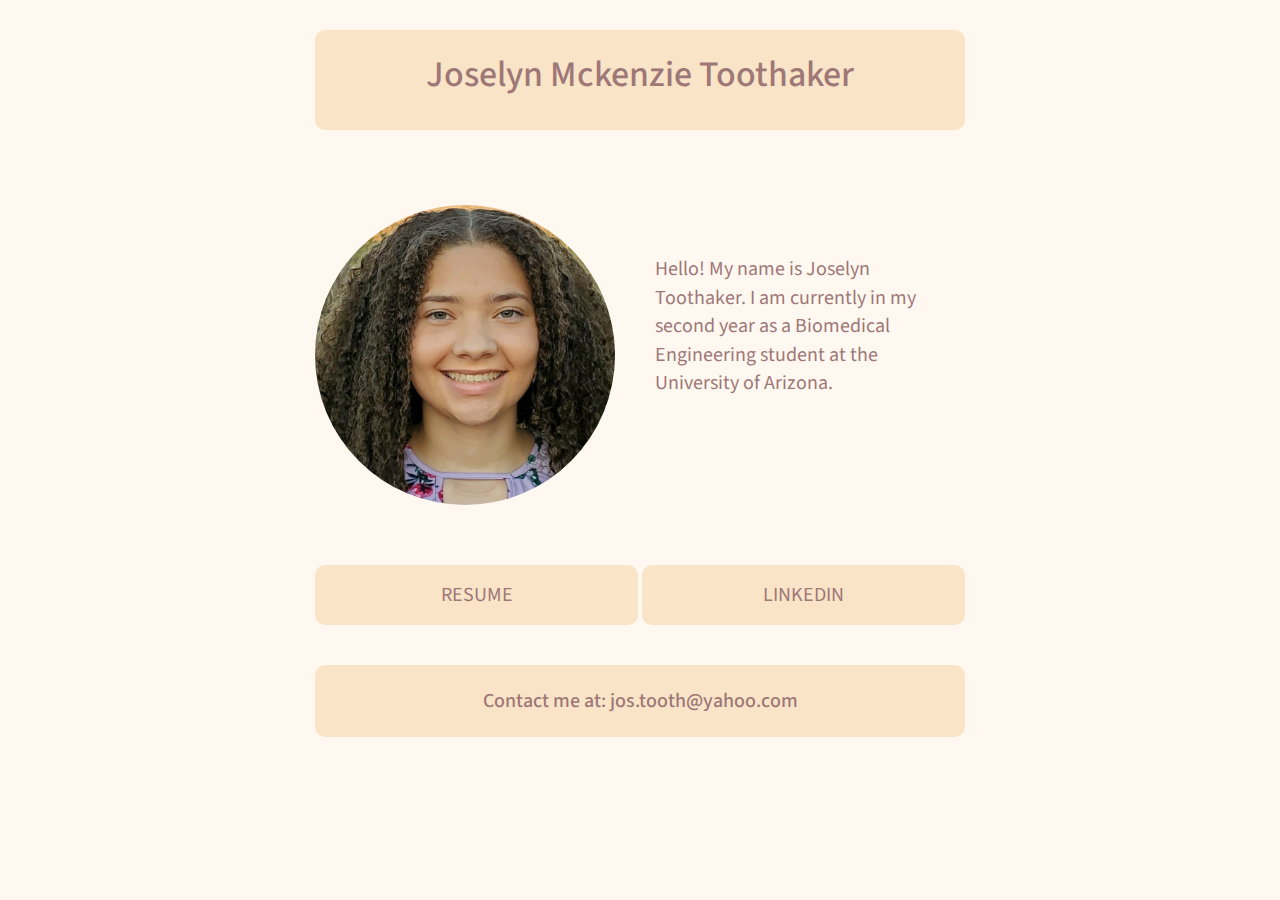
<file: index.html>
<!DOCTYPE html>
<html>
  <head>
    <meta charset="utf-8">
    <meta name="viewport" content="width=device-width">
    <title>repl.it</title>
    <link href="index.css" rel="stylesheet" type="text/css" />
    <link rel="stylesheet" href="https://maxcdn.bootstrapcdn.com/bootstrap/3.3.7/css/bootstrap.min.css">
  </head>

<!------------------ name/header ----------------------->
<head>
  <h1 class = "name">Joselyn Mckenzie Toothaker</h1>
</head>
<!-------------------- about me ------------------------>
<div class = "abt-me">
  <img class = "photo" src = "photo.JPG" alt = "Prasiddhi Gyawali">
  <p class = "bio">Hello! My name is Joselyn Toothaker. I am currently in my second year as a Biomedical Engineering student at the University of Arizona.</p>
</div>
<!-------------------- buttons ------------------------->
<nav class = "buttons">
  <button class: "adding-padding" onclick = "window.open('resume.html','_self')">RESUME</button>
  <button class: "diff" onclick = "window.open('https://www.linkedin.com/in/joselyn-toothaker-b664aa187','_blank')">LINKEDIN</button>
</nav>
<!-------------------- footer -------------------------->
<footer>
  <h1 class = "contact-info">Contact me at: jos.tooth@yahoo.com</h1>
</footer>

</html>
</file>
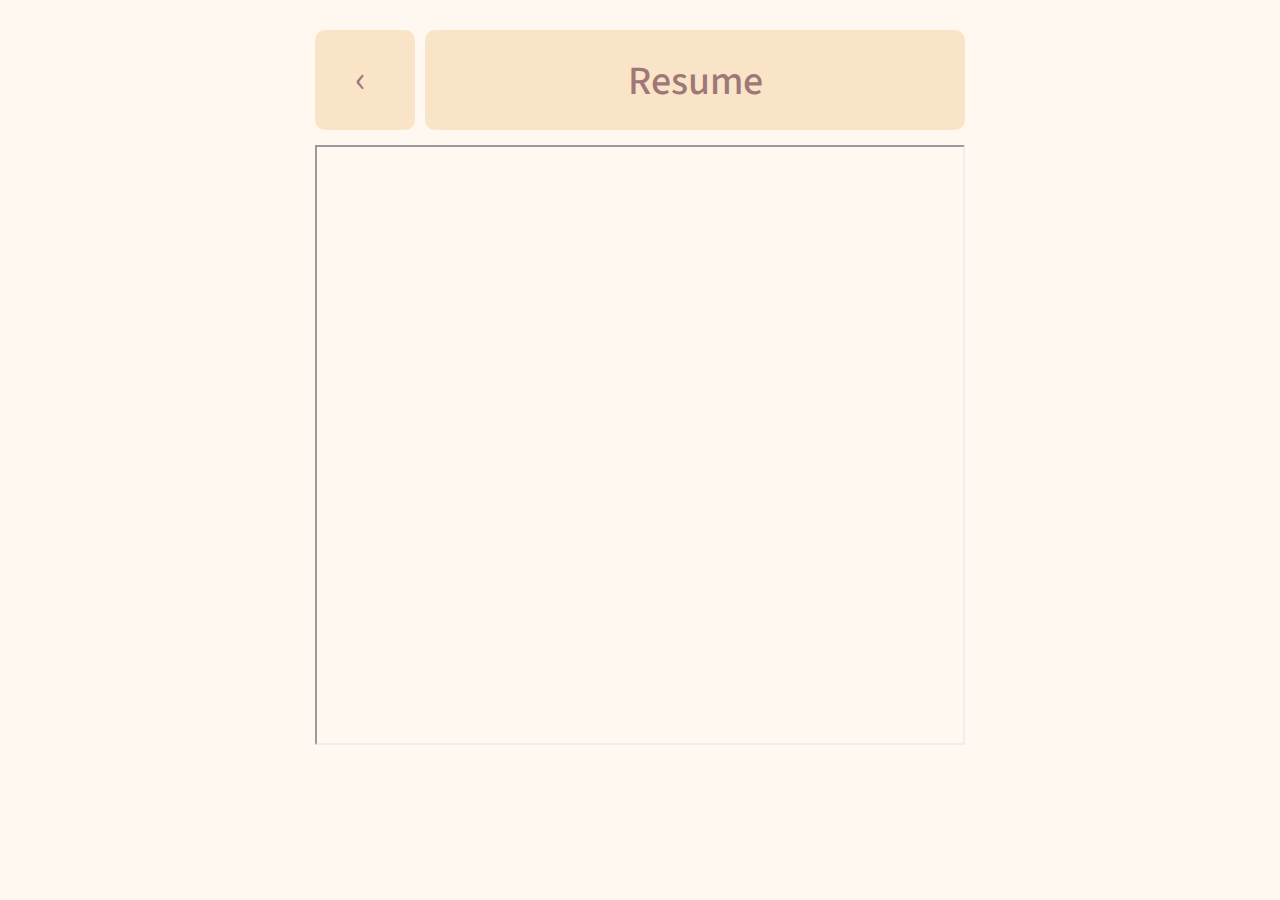
<file: resume.html>
<!DOCTYPE html>
<html>
  <head>
    <meta charset="utf-8">
    <meta name="viewport" content="width=device-width">
    <title>repl.it</title>
    <link href="index2.css" rel="stylesheet" type="text/css" />
    <link rel="stylesheet" href="https://maxcdn.bootstrapcdn.com/bootstrap/3.3.7/css/bootstrap.min.css">
  </head>

<!----------- page title + back button ----------------->
<div class = "header" align="center">
  <a href="index.html" class="previous-round">&#8249;</a>
  <h1 class = "title">Resume</h1>
</div>

<body class = "resume" align="center">
  <iframe src="recent_resume.pdf" frameborder="100"></iframe>

</body>


</html>
</file>
<file: index.css>
/* importing fonts */
@import url(https://fonts.googleapis.com/css?family=Source+Sans+Pro);

html body {
    background-color: #fff8f0;
}

/* background color + site margin */
html {
  background-color: #fff8f0;
  margin-left: 30px;
  margin-right: 30px;
  margin-top: 30px;
  margin-bottom: 30px;
}

/* name */
.name {
  color: #9e7777;
  background-color: #F9E4C8;
  height: 100px;
  width: 650px;
  padding-left: 25px;
  padding-right: 25px;
  padding-top: 25px;
  padding-bottom: 25px;
  text-align: center;
  margin: auto;
  margin-bottom: 75px;
  font-family: 'Source Sans Pro';
  border-radius: 10px;
}

/* div: abt-me */
.abt-me {
  width: 650px;
  height: 300px;
  display: flex;
  margin: auto;
  margin-bottom: 60px;
}

/* abt-me picture */
.photo {
  border-color: #87AAAA;
  float: left;
  height: 300px;
  width: 300px;
  object-fit: cover;
  border-radius: 50%;
  margin-right: 30px;
}

/* abt-me text */
.bio {
  font-family: 'Source Sans Pro';
  color: #9e7777;
  margin: auto;
  height: 300px;
  width: 300px;
  float: right;
  font-size: 20px;
  padding-top: 50px;
  padding-bottom: 50px;
}

/* nav: buttons */
.buttons {
  height: 100px;
  width: 650px;
  margin: auto;
  font-family: 'Source Sans Pro';
  font-size: 20px;
  color: #9e7777;
  align-items: center;
}

/* individual button design */
button {
  font-family: 'Source Sans Pro';
  font-size: 20px;
  color: #9e7777;
  height: 60px;
  width: 323px;
  border: 2px solid #F9E4C8;
  background-color: #F9E4C8;
  border-radius: 10px;
}

/* individual button design + hover */
button:hover {
  font-family: 'Source Sans Pro';
  font-size: 20px;
  color: #785959;
  height: 60px;
  width: 323px;
  cursor: pointer;
  border: 3px solid #f0cea1;
  background-color: #f0cea1;
  border-radius: 10px;
  box-shadow: 2px 2px #c7b8a5;
}

/* adding padding to buttons */
.adding-padding {
  font-size: 30px;
  padding-bottom: 15px;
  padding-left: 15px;
  padding-right: 15px;
  padding-top: 15px;
}

/* footer -- contact info */
.contact-info {
  font-size: 20px;
  text-align: center;
  color: #9e7777;
  background-color: #F9E4C8;
  width: 650px;
  padding-top: 25px;
  padding-bottom: 25px;
  margin: auto;
  margin-bottom: 10px;
  font-family: 'Source Sans Pro';
  border-radius: 10px;
}
</file>
<file: index2.css>
/* ----------------------------------------------------*/
/* --------------------- resume page ------------------*/
/* ----------------------------------------------------*/

/* importing fonts */
@import url(https://fonts.googleapis.com/css?family=Source+Sans+Pro);

html body {
  background-color: #fff8f0;
}

/* background color + site margin */
html {
  background-color: #fff8f0;
  margin-left: 30px;
  margin-right: 30px;
  margin-top: 30px;
  margin-bottom: 30px;
}

.header {
  margin: auto;
  height: 100px;
  width: 650px;
  display: flex;
  align-items: center;
  margin-bottom: 15px;
}

.title {
  margin-bottom: 20px;
  align-items: center;
  font-size: 40px;
  text-align: center;
  color: #9e7777;
  background-color: #F9E4C8;
  width: 540px;
  height: 100px;
  padding: 30px;
  font-family: 'Source Sans Pro';
  border-radius: 10px;
}

a {
  align-items: center;
  display: flex;
  width: 100px;
  height: 100px;
  font-size: 40px;
  margin: auto;
  padding-top: 20px;
  padding-bottom: 20px;
  padding-left: 20px;
  padding-right: 20px;
  vertical-align: middle;
}

.previous-round {
  align-items: center;
  display: flex;
  text-align: center;
  vertical-align: middle;
  margin-right: 10px;
  color: #9e7777;
  background-color: #F9E4C8;
  width: 100px;
  height: 100px;
  padding-top: 20px;
  padding-bottom: 20px;
  padding-left: 40px;
  padding-right: 40px;
  font-family: 'Source Sans Pro';
  border-radius: 10px;
}

.previous-round:hover {
  text-decoration-line: none;
  color: #9e7777;
  box-shadow: 2px 2px #c7b8a5;
}

.resume {
  display: block;
  margin: auto;
}

iframe {
  width: 650px;
  height: 600px;
  margin: auto;
  align-items: center;
}
</file>
